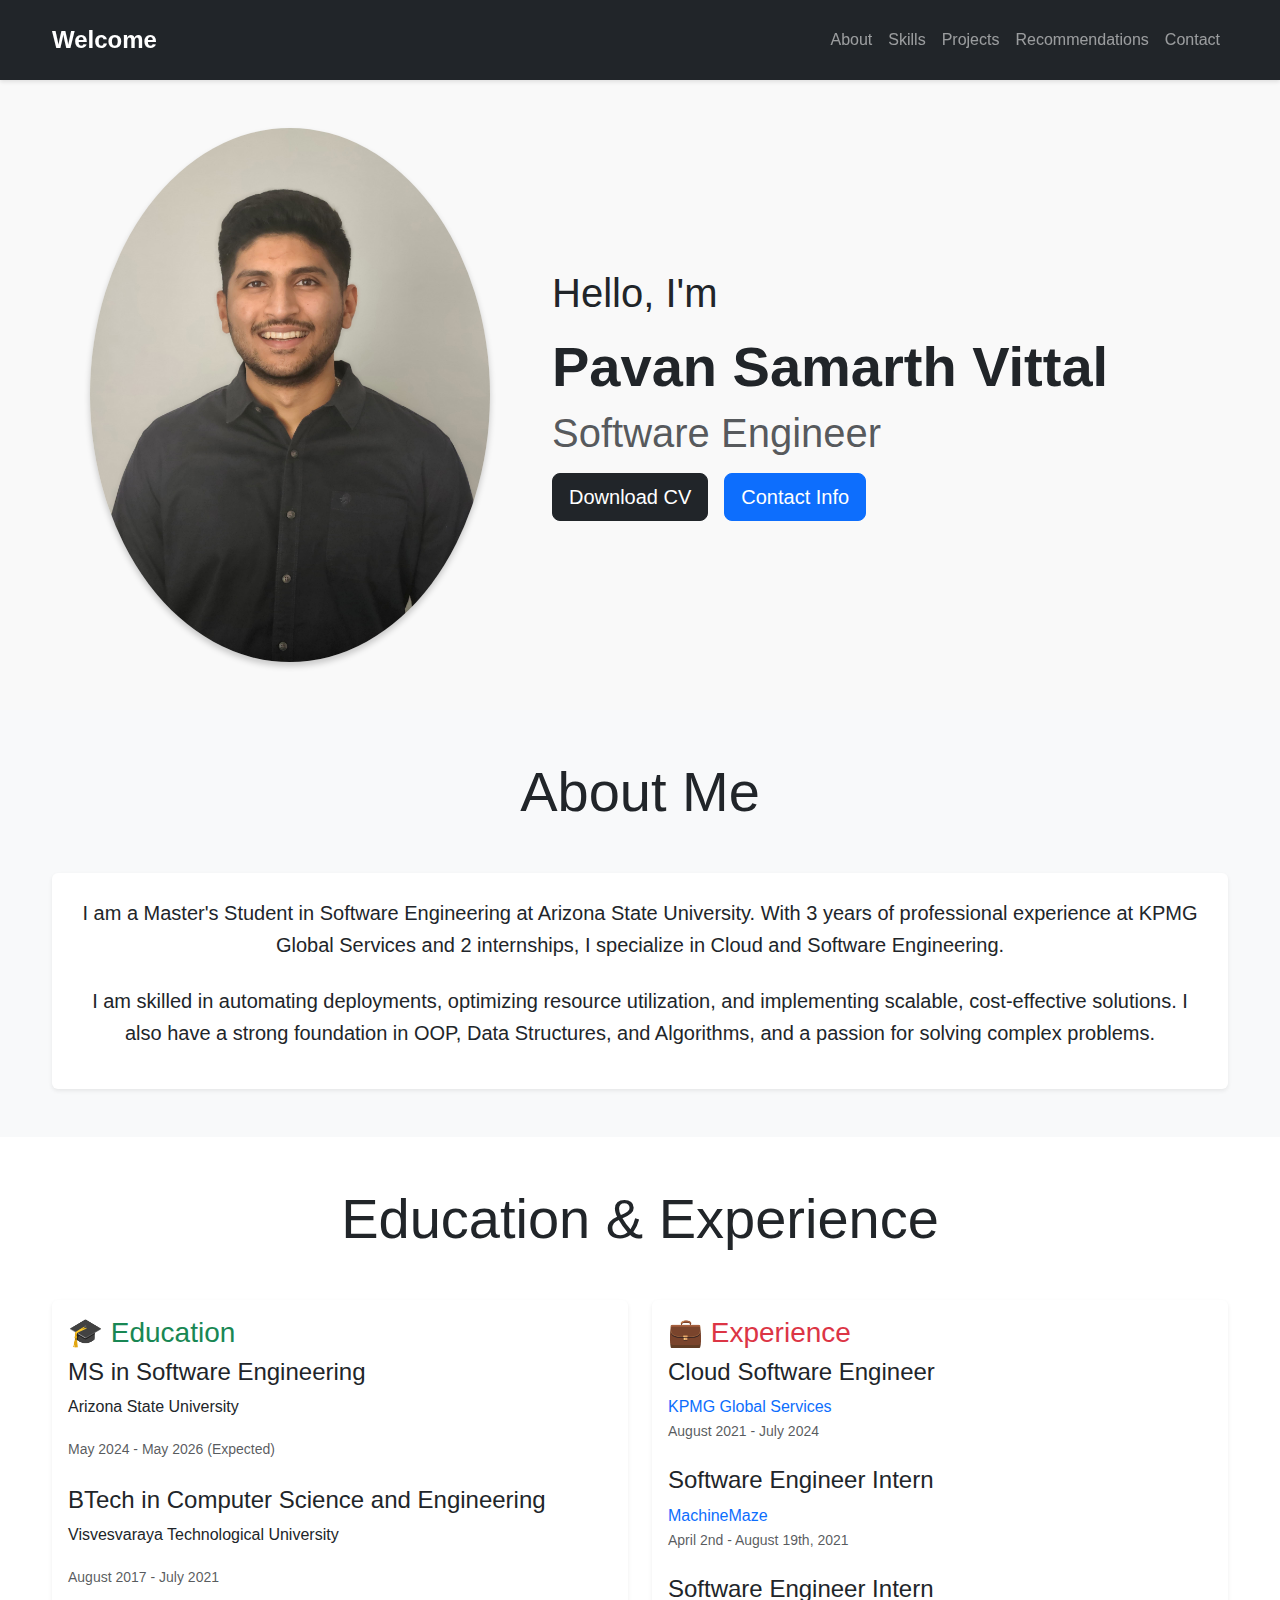
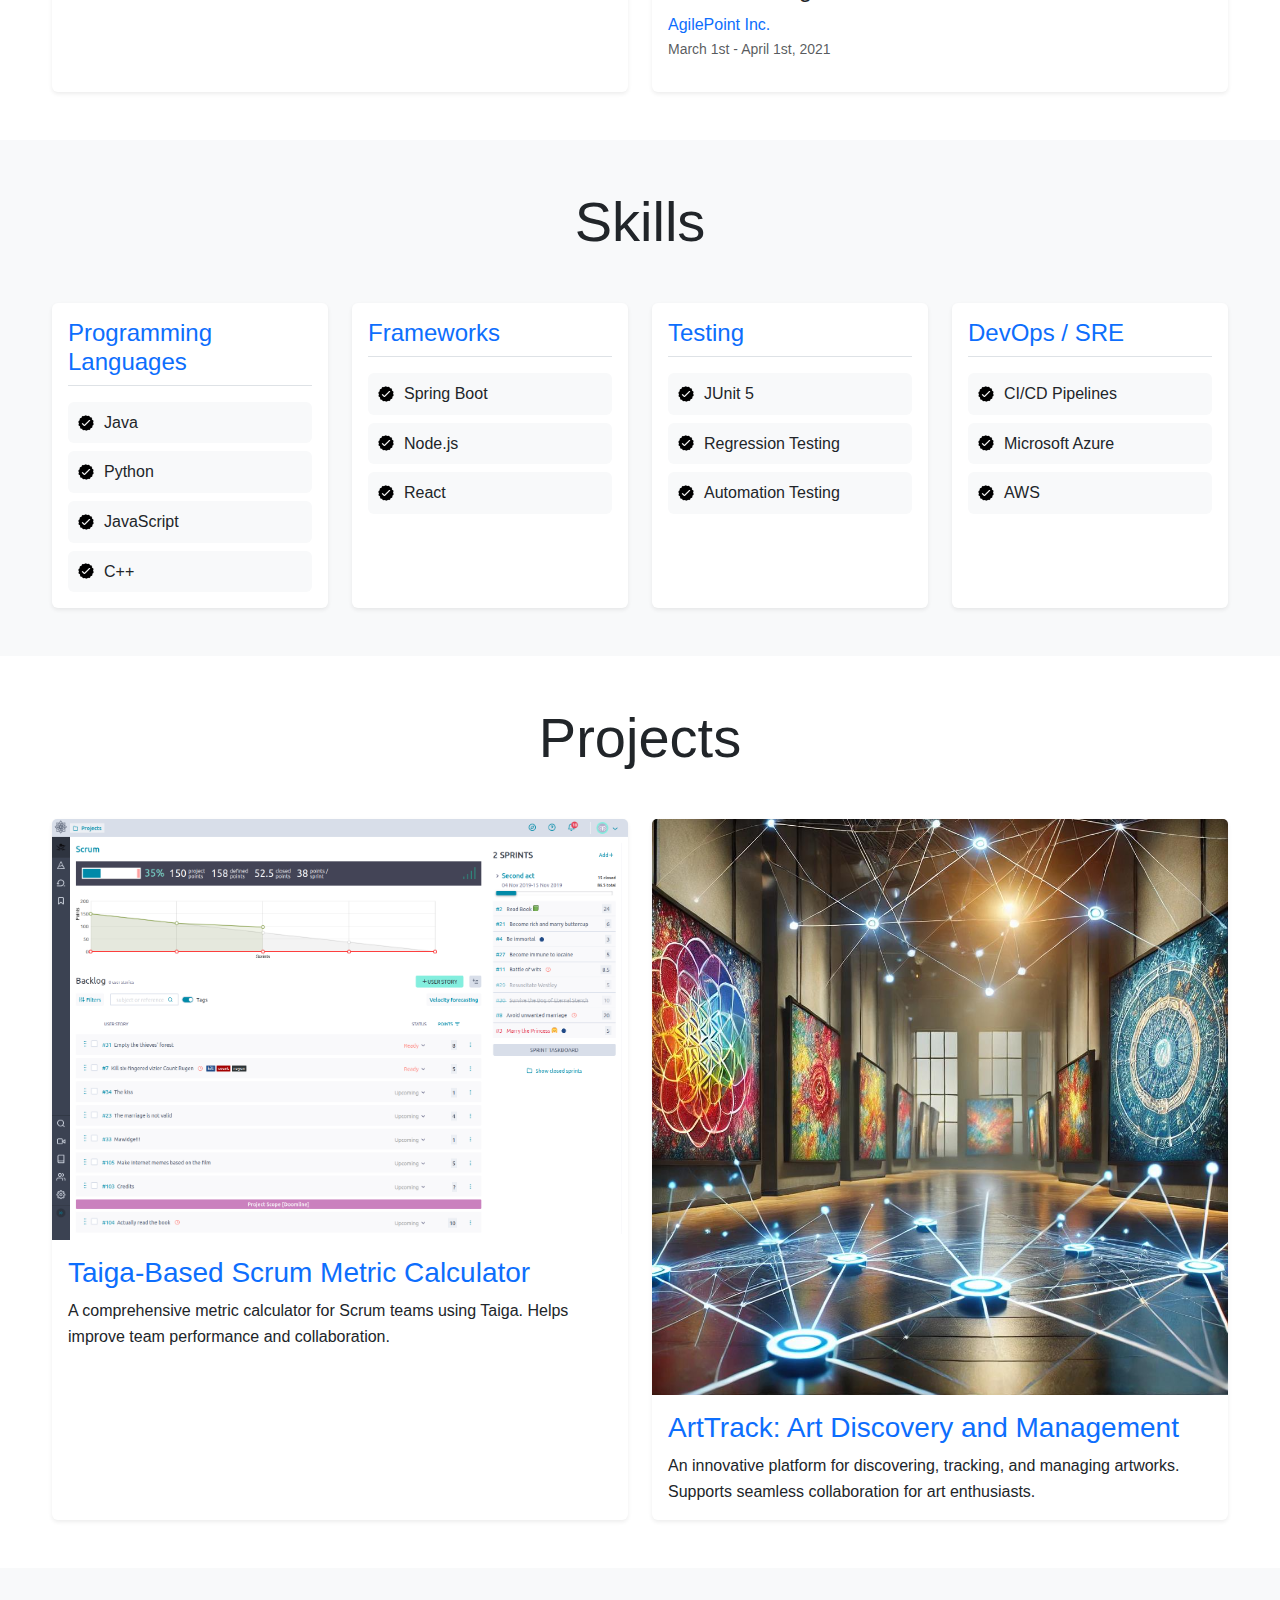
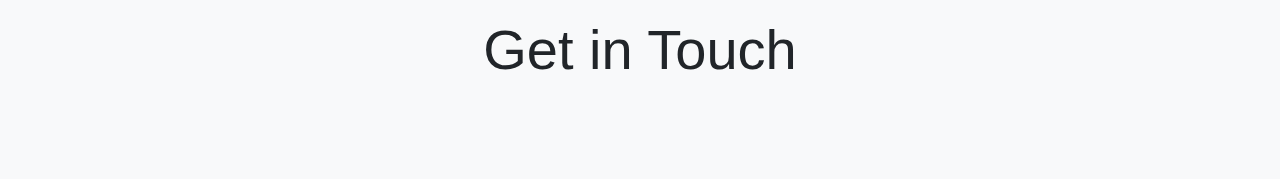
<file: index.html>
<!DOCTYPE html>
<html lang="en">
<head>
    <meta charset="UTF-8">
    <meta name="viewport" content="width=device-width, initial-scale=1.0">
    <title>Pavan Samarth Vittal Portfolio</title>
    
    <!-- Bootstrap CSS -->
    <link href="https://cdn.jsdelivr.net/npm/bootstrap@5.3.0/dist/css/bootstrap.min.css" rel="stylesheet">
    <link rel="stylesheet" href="responsive-portfolio-css.css">

    <!-- Google Analytics -->
    <script async src="https://www.googletagmanager.com/gtag/js?id=G-E6QL9N3QXN"></script>
    <script>
        window.dataLayer = window.dataLayer || [];
        function gtag(){dataLayer.push(arguments);}
        gtag('js', new Date());
        gtag('config', 'G-E6QL9N3QXN');
    </script>
</head>
<body>
    <!-- Bootstrap Navbar -->
    <nav class="navbar navbar-expand-lg navbar-dark bg-dark sticky-top">
        <div class="container">
            <a class="navbar-brand" href="#">Welcome</a>
            <button class="navbar-toggler" type="button" data-bs-toggle="collapse" data-bs-target="#navbarNav">
                <span class="navbar-toggler-icon"></span>
            </button>
            <div class="collapse navbar-collapse" id="navbarNav">
                <ul class="navbar-nav ms-auto">
                    <li class="nav-item">
                        <a class="nav-link" href="#about">About</a>
                    </li>
                    <li class="nav-item">
                        <a class="nav-link" href="#experience">Skills</a>
                    </li>
                    <li class="nav-item">
                        <a class="nav-link" href="#projects">Projects</a>
                    </li>
                    <li class="nav-item">
                        <a class="nav-link" href="#recommendations" id="recommendations-link">Recommendations</a>
                    </li>
                    <li class="nav-item">
                        <a class="nav-link" href="#contact">Contact</a>
                    </li>
                </ul>
            </div>
        </div>
    </nav>

    <!-- Profile Section -->
    <section id="profile" class="py-5">
        <div class="container">
            <div class="row align-items-center">
                <div class="col-md-5 text-center mb-4 mb-md-0">
                    <img src="./assets/circle.jpeg" alt="Pavan Samarth Vittal Profile Picture" 
                         class="rounded-circle img-fluid" style="max-width: 400px;">
                </div>
                <div class="col-md-7">
                    <p class="display-6">Hello, I'm</p>
                    <h1 class="display-4 fw-bold">Pavan Samarth Vittal</h1>
                    <p class="display-6 text-muted">Software Engineer</p>
                    <div class="d-flex gap-3 flex-wrap">
                        <button class="btn btn-dark btn-lg" onclick="window.open('./assets/Pavan_resume.pdf')">
                            Download CV
                        </button>
                        <button class="btn btn-primary btn-lg" onclick="location.href='#contact'">
                            Contact Info
                        </button>
                    </div>
                </div>
            </div>
        </div>
    </section>

    <!-- About Section -->
    <section id="about" class="py-5 bg-light">
        <div class="container">
            <h2 class="display-4 text-center mb-5">About Me</h2>
            <div class="card shadow-sm">
                <div class="card-body p-4 text-center">
                    <p class="lead mb-4">
                        I am a Master's Student in Software Engineering at Arizona State University. 
                        With 3 years of professional experience at KPMG Global Services and 2 internships, 
                        I specialize in Cloud and Software Engineering.
                    </p>
                    <p class="lead">
                        I am skilled in automating deployments, optimizing resource utilization, and 
                        implementing scalable, cost-effective solutions. I also have a strong foundation 
                        in OOP, Data Structures, and Algorithms, and a passion for solving complex problems.
                    </p>
                </div>
            </div>
        </div>
    </section>

    <!-- Education & Experience Section -->
    <section id="education-experience" class="py-5">
        <div class="container">
            <h2 class="display-4 text-center mb-5">Education & Experience</h2>
            <div class="row g-4">
                <!-- Education -->
                <div class="col-md-6">
                    <div class="card shadow-sm h-100">
                        <div class="card-body">
                            <h3 class="card-title text-success">🎓 Education</h3>
                            <ul class="list-unstyled">
                                <li class="mb-4">
                                    <h4>MS in Software Engineering</h4>
                                    <p>Arizona State University</p>
                                    <small class="text-muted">May 2024 - May 2026 (Expected)</small>
                                </li>
                                <li>
                                    <h4>BTech in Computer Science and Engineering</h4>
                                    <p>Visvesvaraya Technological University</p>
                                    <small class="text-muted">August 2017 - July 2021</small>
                                </li>
                            </ul>
                        </div>
                    </div>
                </div>
                <!-- Experience -->
                <div class="col-md-6">
                    <div class="card shadow-sm h-100">
                        <div class="card-body">
                            <h3 class="card-title text-danger">💼 Experience</h3>
                            <ul class="list-unstyled">
                                <li class="mb-4">
                                    <h4>Cloud Software Engineer</h4>
                                    <a href="https://kpmg.com" target="_blank" class="text-decoration-none">KPMG Global Services</a>
                                    <small class="d-block text-muted">August 2021 - July 2024</small>
                                </li>
                                <li class="mb-4">
                                    <h4>Software Engineer Intern</h4>
                                    <a href="https://machinemaze.com/" target="_blank" class="text-decoration-none">MachineMaze</a>
                                    <small class="d-block text-muted">April 2nd - August 19th, 2021</small>
                                </li>
                                <li>
                                    <h4>Software Engineer Intern</h4>
                                    <a href="https://www.agilepoint.com/" target="_blank" class="text-decoration-none">AgilePoint Inc.</a>
                                    <small class="d-block text-muted">March 1st - April 1st, 2021</small>
                                </li>
                            </ul>
                        </div>
                    </div>
                </div>
            </div>
        </div>
    </section>

    <!-- Skills Section -->
    <section id="experience" class="py-5 bg-light">
        <div class="container">
            <h2 class="display-4 text-center mb-5">Skills</h2>
            <div class="row g-4">
                <!-- Programming Languages -->
                <div class="col-md-6 col-lg-3">
                    <div class="card shadow-sm h-100">
                        <div class="card-body">
                            <h3 class="h4 text-primary border-bottom pb-2">Programming Languages</h3>
                            <div class="d-flex flex-column gap-2 mt-3">
                                <div class="d-flex align-items-center gap-2 p-2 bg-light rounded">
                                    <img src="./assets/checkmark.png" alt="checkmark" width="20">
                                    <span>Java</span>
                                </div>
                                <div class="d-flex align-items-center gap-2 p-2 bg-light rounded">
                                    <img src="./assets/checkmark.png" alt="checkmark" width="20">
                                    <span>Python</span>
                                </div>
                                <div class="d-flex align-items-center gap-2 p-2 bg-light rounded">
                                    <img src="./assets/checkmark.png" alt="checkmark" width="20">
                                    <span>JavaScript</span>
                                </div>
                                <div class="d-flex align-items-center gap-2 p-2 bg-light rounded">
                                    <img src="./assets/checkmark.png" alt="checkmark" width="20">
                                    <span>C++</span>
                                </div>
                            </div>
                        </div>
                    </div>
                </div>

                <!-- Frameworks -->
                <div class="col-md-6 col-lg-3">
                    <div class="card shadow-sm h-100">
                        <div class="card-body">
                            <h3 class="h4 text-primary border-bottom pb-2">Frameworks</h3>
                            <div class="d-flex flex-column gap-2 mt-3">
                                <div class="d-flex align-items-center gap-2 p-2 bg-light rounded">
                                    <img src="./assets/checkmark.png" alt="checkmark" width="20">
                                    <span>Spring Boot</span>
                                </div>
                                <div class="d-flex align-items-center gap-2 p-2 bg-light rounded">
                                    <img src="./assets/checkmark.png" alt="checkmark" width="20">
                                    <span>Node.js</span>
                                </div>
                                <div class="d-flex align-items-center gap-2 p-2 bg-light rounded">
                                    <img src="./assets/checkmark.png" alt="checkmark" width="20">
                                    <span>React</span>
                                </div>
                            </div>
                        </div>
                    </div>
                </div>

                <!-- Testing -->
                <div class="col-md-6 col-lg-3">
                    <div class="card shadow-sm h-100">
                        <div class="card-body">
                            <h3 class="h4 text-primary border-bottom pb-2">Testing</h3>
                            <div class="d-flex flex-column gap-2 mt-3">
                                <div class="d-flex align-items-center gap-2 p-2 bg-light rounded">
                                    <img src="./assets/checkmark.png" alt="checkmark" width="20">
                                    <span>JUnit 5</span>
                                </div>
                                <div class="d-flex align-items-center gap-2 p-2 bg-light rounded">
                                    <img src="./assets/checkmark.png" alt="checkmark" width="20">
                                    <span>Regression Testing</span>
                                </div>
                                <div class="d-flex align-items-center gap-2 p-2 bg-light rounded">
                                    <img src="./assets/checkmark.png" alt="checkmark" width="20">
                                    <span>Automation Testing</span>
                                </div>
                            </div>
                        </div>
                    </div>
                </div>

                <!-- DevOps -->
                <div class="col-md-6 col-lg-3">
                    <div class="card shadow-sm h-100">
                        <div class="card-body">
                            <h3 class="h4 text-primary border-bottom pb-2">DevOps / SRE</h3>
                            <div class="d-flex flex-column gap-2 mt-3">
                                <div class="d-flex align-items-center gap-2 p-2 bg-light rounded">
                                    <img src="./assets/checkmark.png" alt="checkmark" width="20">
                                    <span>CI/CD Pipelines</span>
                                </div>
                                <div class="d-flex align-items-center gap-2 p-2 bg-light rounded">
                                    <img src="./assets/checkmark.png" alt="checkmark" width="20">
                                    <span>Microsoft Azure</span>
                                </div>
                                <div class="d-flex align-items-center gap-2 p-2 bg-light rounded">
                                    <img src="./assets/checkmark.png" alt="checkmark" width="20">
                                    <span>AWS</span>
                                </div>
                            </div>
                        </div>
                    </div>
                </div>
            </div>
        </div>
    </section>

    <!-- Projects Section -->
    <section id="projects" class="py-5">
        <div class="container">
            <h2 class="display-4 text-center mb-5">Projects</h2>
            <div class="row g-4">
                <!-- Project 1 -->
                <div class="col-md-6">
                    <div class="card shadow-sm h-100">
                        <img src="./assets/porject-1.png" class="card-img-top" alt="Taiga-Based Scrum Metric Calculator">
                        <div class="card-body">
                            <h3 class="card-title">
                                <a href="https://github.com/SER515asu/ser515-maroons-404" target="_blank" 
                                   class="text-decoration-none">Taiga-Based Scrum Metric Calculator</a>
                            </h3>
                            <p class="card-text">A comprehensive metric calculator for Scrum teams using Taiga. 
                                Helps improve team performance and collaboration.</p>
                        </div>
                    </div>
                </div>
                <!-- Project 2 -->
                <div class="col-md-6">
                    <div class="card shadow-sm h-100">
                        <img src="./assets/project-2.png" class="card-img-top" alt="ArtTrack">
                        <div class="card-body">
                            <h3 class="card-title">
                                <a href="https://github.com/rachitkulkarni9/artTrack_Team15" target="_blank"
                                   class="text-decoration-none">ArtTrack: Art Discovery and Management</a>
                            </h3>
                            <p class="card-text">An innovative platform for discovering, tracking, and managing artworks. 
                                Supports seamless collaboration for art enthusiasts.</p>
                        </div>
                    </div>
                </div>
            </div>
        </div>
    </section>

    <!-- Contact Section -->
    <section id="contact" class="py-5 bg-light">
        <div class="container">
            <h2 class="display-4 text-center mb-5">Get in Touch
</file>
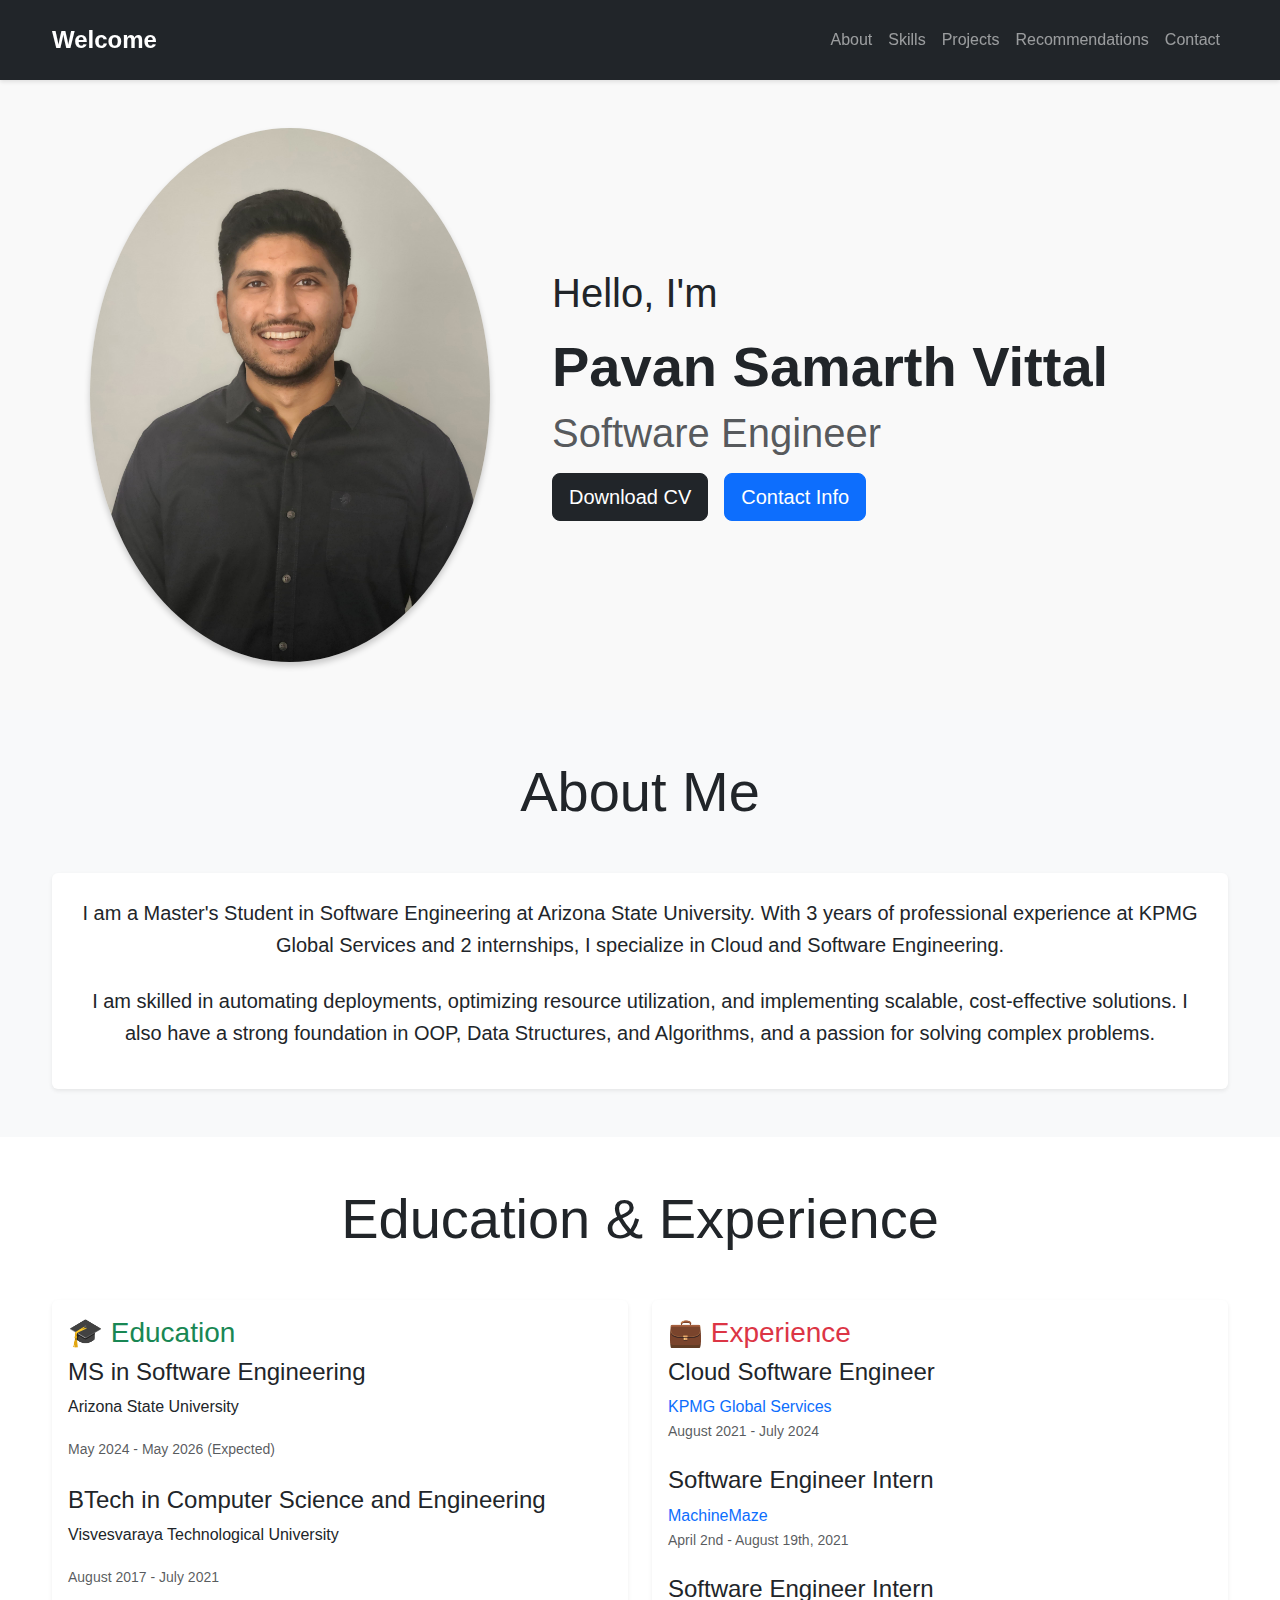
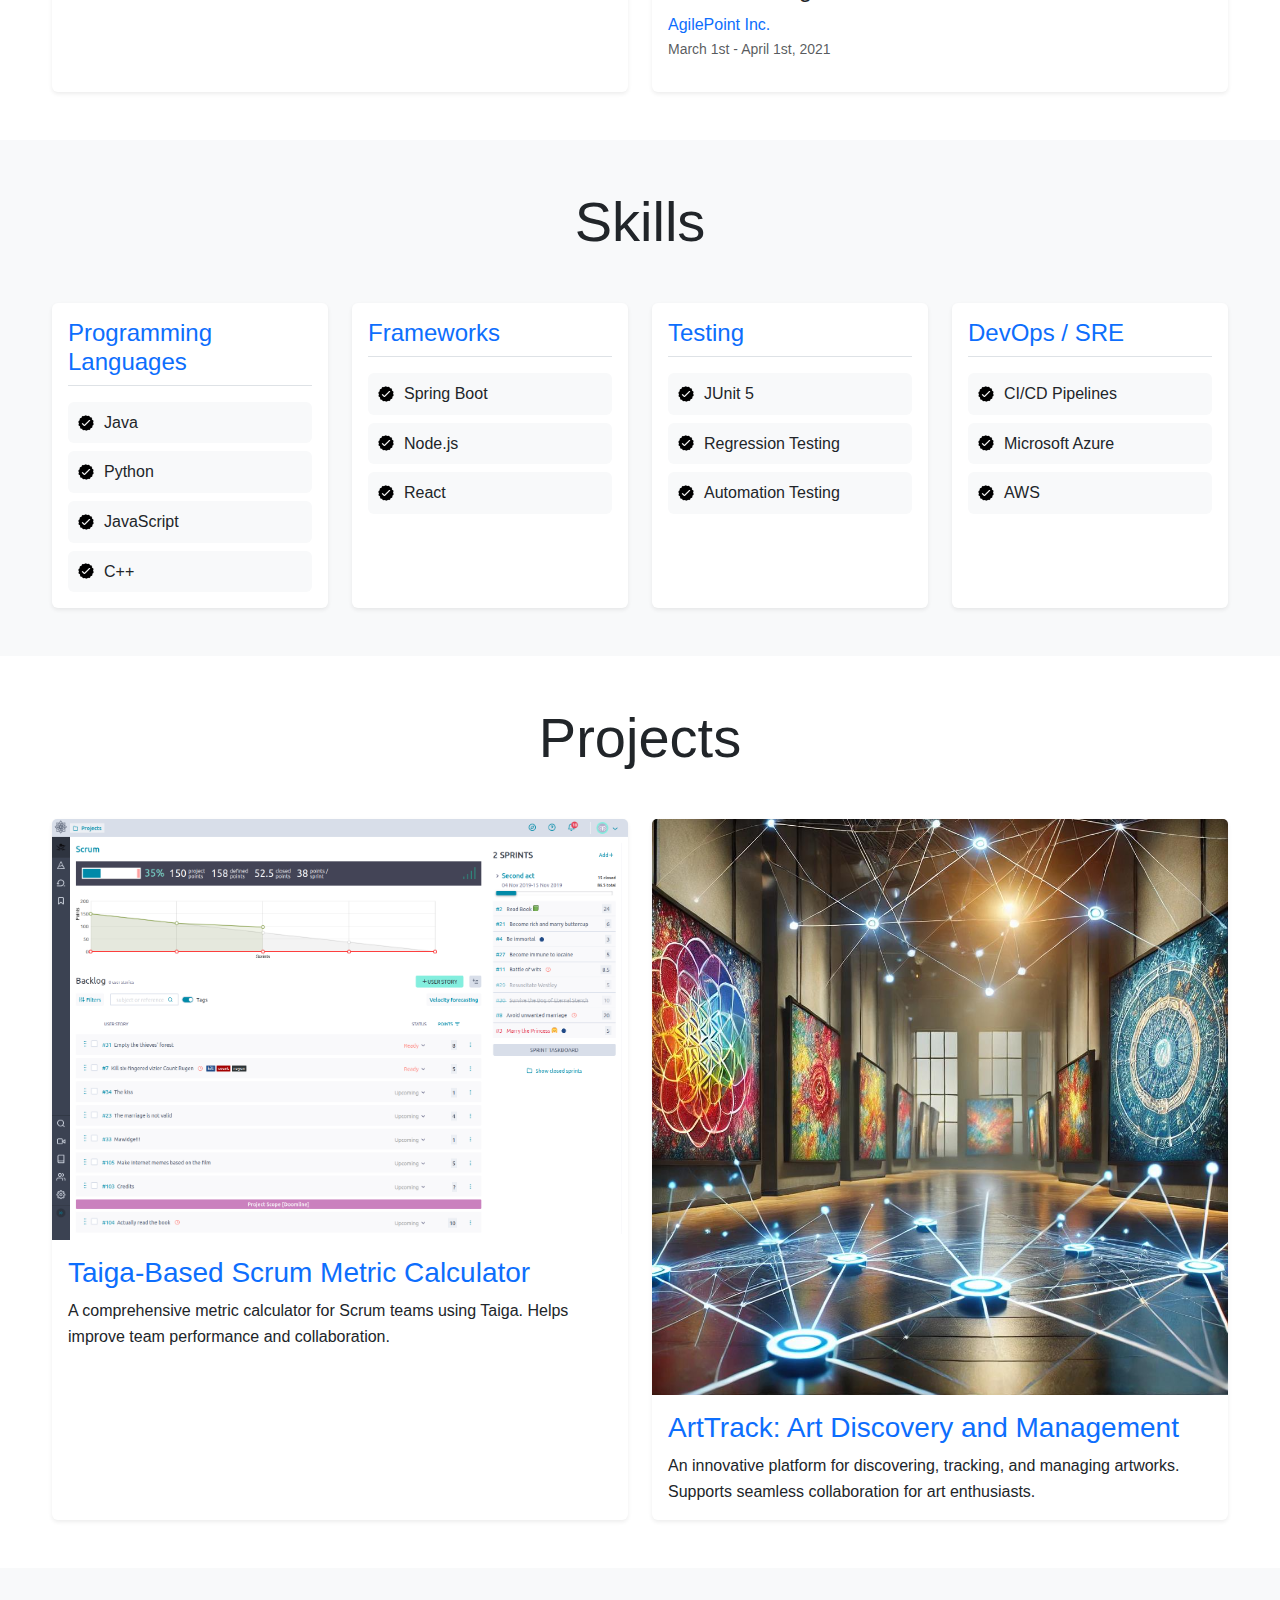
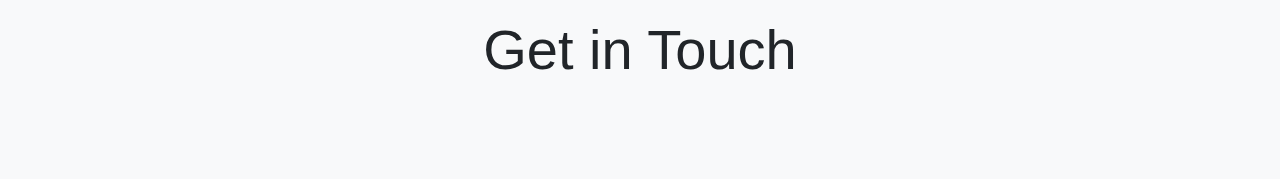
<file: responsive-portfolio.html>
<!DOCTYPE html>
<html lang="en">
<head>
    <meta charset="UTF-8">
    <meta name="viewport" content="width=device-width, initial-scale=1.0">
    <title>Pavan Samarth Vittal Portfolio</title>
    
    <!-- Bootstrap CSS -->
    <link href="https://cdn.jsdelivr.net/npm/bootstrap@5.3.0/dist/css/bootstrap.min.css" rel="stylesheet">
    <link rel="stylesheet" href="responsive-portfolio-css.css">

    <!-- Google Analytics -->
    <script async src="https://www.googletagmanager.com/gtag/js?id=G-E6QL9N3QXN"></script>
    <script>
        window.dataLayer = window.dataLayer || [];
        function gtag(){dataLayer.push(arguments);}
        gtag('js', new Date());
        gtag('config', 'G-E6QL9N3QXN');
    </script>
</head>
<body>
    <!-- Bootstrap Navbar -->
    <nav class="navbar navbar-expand-lg navbar-dark bg-dark sticky-top">
        <div class="container">
            <a class="navbar-brand" href="#">Welcome</a>
            <button class="navbar-toggler" type="button" data-bs-toggle="collapse" data-bs-target="#navbarNav">
                <span class="navbar-toggler-icon"></span>
            </button>
            <div class="collapse navbar-collapse" id="navbarNav">
                <ul class="navbar-nav ms-auto">
                    <li class="nav-item">
                        <a class="nav-link" href="#about">About</a>
                    </li>
                    <li class="nav-item">
                        <a class="nav-link" href="#experience">Skills</a>
                    </li>
                    <li class="nav-item">
                        <a class="nav-link" href="#projects">Projects</a>
                    </li>
                    <li class="nav-item">
                        <a class="nav-link" href="#recommendations" id="recommendations-link">Recommendations</a>
                    </li>
                    <li class="nav-item">
                        <a class="nav-link" href="#contact">Contact</a>
                    </li>
                </ul>
            </div>
        </div>
    </nav>

    <!-- Profile Section -->
    <section id="profile" class="py-5">
        <div class="container">
            <div class="row align-items-center">
                <div class="col-md-5 text-center mb-4 mb-md-0">
                    <img src="./assets/circle.jpeg" alt="Pavan Samarth Vittal Profile Picture" 
                         class="rounded-circle img-fluid" style="max-width: 400px;">
                </div>
                <div class="col-md-7">
                    <p class="display-6">Hello, I'm</p>
                    <h1 class="display-4 fw-bold">Pavan Samarth Vittal</h1>
                    <p class="display-6 text-muted">Software Engineer</p>
                    <div class="d-flex gap-3 flex-wrap">
                        <button class="btn btn-dark btn-lg" onclick="window.open('./assets/Pavan_resume.pdf')">
                            Download CV
                        </button>
                        <button class="btn btn-primary btn-lg" onclick="location.href='#contact'">
                            Contact Info
                        </button>
                    </div>
                </div>
            </div>
        </div>
    </section>

    <!-- About Section -->
    <section id="about" class="py-5 bg-light">
        <div class="container">
            <h2 class="display-4 text-center mb-5">About Me</h2>
            <div class="card shadow-sm">
                <div class="card-body p-4 text-center">
                    <p class="lead mb-4">
                        I am a Master's Student in Software Engineering at Arizona State University. 
                        With 3 years of professional experience at KPMG Global Services and 2 internships, 
                        I specialize in Cloud and Software Engineering.
                    </p>
                    <p class="lead">
                        I am skilled in automating deployments, optimizing resource utilization, and 
                        implementing scalable, cost-effective solutions. I also have a strong foundation 
                        in OOP, Data Structures, and Algorithms, and a passion for solving complex problems.
                    </p>
                </div>
            </div>
        </div>
    </section>

    <!-- Education & Experience Section -->
    <section id="education-experience" class="py-5">
        <div class="container">
            <h2 class="display-4 text-center mb-5">Education & Experience</h2>
            <div class="row g-4">
                <!-- Education -->
                <div class="col-md-6">
                    <div class="card shadow-sm h-100">
                        <div class="card-body">
                            <h3 class="card-title text-success">🎓 Education</h3>
                            <ul class="list-unstyled">
                                <li class="mb-4">
                                    <h4>MS in Software Engineering</h4>
                                    <p>Arizona State University</p>
                                    <small class="text-muted">May 2024 - May 2026 (Expected)</small>
                                </li>
                                <li>
                                    <h4>BTech in Computer Science and Engineering</h4>
                                    <p>Visvesvaraya Technological University</p>
                                    <small class="text-muted">August 2017 - July 2021</small>
                                </li>
                            </ul>
                        </div>
                    </div>
                </div>
                <!-- Experience -->
                <div class="col-md-6">
                    <div class="card shadow-sm h-100">
                        <div class="card-body">
                            <h3 class="card-title text-danger">💼 Experience</h3>
                            <ul class="list-unstyled">
                                <li class="mb-4">
                                    <h4>Cloud Software Engineer</h4>
                                    <a href="https://kpmg.com" target="_blank" class="text-decoration-none">KPMG Global Services</a>
                                    <small class="d-block text-muted">August 2021 - July 2024</small>
                                </li>
                                <li class="mb-4">
                                    <h4>Software Engineer Intern</h4>
                                    <a href="https://machinemaze.com/" target="_blank" class="text-decoration-none">MachineMaze</a>
                                    <small class="d-block text-muted">April 2nd - August 19th, 2021</small>
                                </li>
                                <li>
                                    <h4>Software Engineer Intern</h4>
                                    <a href="https://www.agilepoint.com/" target="_blank" class="text-decoration-none">AgilePoint Inc.</a>
                                    <small class="d-block text-muted">March 1st - April 1st, 2021</small>
                                </li>
                            </ul>
                        </div>
                    </div>
                </div>
            </div>
        </div>
    </section>

    <!-- Skills Section -->
    <section id="experience" class="py-5 bg-light">
        <div class="container">
            <h2 class="display-4 text-center mb-5">Skills</h2>
            <div class="row g-4">
                <!-- Programming Languages -->
                <div class="col-md-6 col-lg-3">
                    <div class="card shadow-sm h-100">
                        <div class="card-body">
                            <h3 class="h4 text-primary border-bottom pb-2">Programming Languages</h3>
                            <div class="d-flex flex-column gap-2 mt-3">
                                <div class="d-flex align-items-center gap-2 p-2 bg-light rounded">
                                    <img src="./assets/checkmark.png" alt="checkmark" width="20">
                                    <span>Java</span>
                                </div>
                                <div class="d-flex align-items-center gap-2 p-2 bg-light rounded">
                                    <img src="./assets/checkmark.png" alt="checkmark" width="20">
                                    <span>Python</span>
                                </div>
                                <div class="d-flex align-items-center gap-2 p-2 bg-light rounded">
                                    <img src="./assets/checkmark.png" alt="checkmark" width="20">
                                    <span>JavaScript</span>
                                </div>
                                <div class="d-flex align-items-center gap-2 p-2 bg-light rounded">
                                    <img src="./assets/checkmark.png" alt="checkmark" width="20">
                                    <span>C++</span>
                                </div>
                            </div>
                        </div>
                    </div>
                </div>

                <!-- Frameworks -->
                <div class="col-md-6 col-lg-3">
                    <div class="card shadow-sm h-100">
                        <div class="card-body">
                            <h3 class="h4 text-primary border-bottom pb-2">Frameworks</h3>
                            <div class="d-flex flex-column gap-2 mt-3">
                                <div class="d-flex align-items-center gap-2 p-2 bg-light rounded">
                                    <img src="./assets/checkmark.png" alt="checkmark" width="20">
                                    <span>Spring Boot</span>
                                </div>
                                <div class="d-flex align-items-center gap-2 p-2 bg-light rounded">
                                    <img src="./assets/checkmark.png" alt="checkmark" width="20">
                                    <span>Node.js</span>
                                </div>
                                <div class="d-flex align-items-center gap-2 p-2 bg-light rounded">
                                    <img src="./assets/checkmark.png" alt="checkmark" width="20">
                                    <span>React</span>
                                </div>
                            </div>
                        </div>
                    </div>
                </div>

                <!-- Testing -->
                <div class="col-md-6 col-lg-3">
                    <div class="card shadow-sm h-100">
                        <div class="card-body">
                            <h3 class="h4 text-primary border-bottom pb-2">Testing</h3>
                            <div class="d-flex flex-column gap-2 mt-3">
                                <div class="d-flex align-items-center gap-2 p-2 bg-light rounded">
                                    <img src="./assets/checkmark.png" alt="checkmark" width="20">
                                    <span>JUnit 5</span>
                                </div>
                                <div class="d-flex align-items-center gap-2 p-2 bg-light rounded">
                                    <img src="./assets/checkmark.png" alt="checkmark" width="20">
                                    <span>Regression Testing</span>
                                </div>
                                <div class="d-flex align-items-center gap-2 p-2 bg-light rounded">
                                    <img src="./assets/checkmark.png" alt="checkmark" width="20">
                                    <span>Automation Testing</span>
                                </div>
                            </div>
                        </div>
                    </div>
                </div>

                <!-- DevOps -->
                <div class="col-md-6 col-lg-3">
                    <div class="card shadow-sm h-100">
                        <div class="card-body">
                            <h3 class="h4 text-primary border-bottom pb-2">DevOps / SRE</h3>
                            <div class="d-flex flex-column gap-2 mt-3">
                                <div class="d-flex align-items-center gap-2 p-2 bg-light rounded">
                                    <img src="./assets/checkmark.png" alt="checkmark" width="20">
                                    <span>CI/CD Pipelines</span>
                                </div>
                                <div class="d-flex align-items-center gap-2 p-2 bg-light rounded">
                                    <img src="./assets/checkmark.png" alt="checkmark" width="20">
                                    <span>Microsoft Azure</span>
                                </div>
                                <div class="d-flex align-items-center gap-2 p-2 bg-light rounded">
                                    <img src="./assets/checkmark.png" alt="checkmark" width="20">
                                    <span>AWS</span>
                                </div>
                            </div>
                        </div>
                    </div>
                </div>
            </div>
        </div>
    </section>

    <!-- Projects Section -->
    <section id="projects" class="py-5">
        <div class="container">
            <h2 class="display-4 text-center mb-5">Projects</h2>
            <div class="row g-4">
                <!-- Project 1 -->
                <div class="col-md-6">
                    <div class="card shadow-sm h-100">
                        <img src="./assets/porject-1.png" class="card-img-top" alt="Taiga-Based Scrum Metric Calculator">
                        <div class="card-body">
                            <h3 class="card-title">
                                <a href="https://github.com/SER515asu/ser515-maroons-404" target="_blank" 
                                   class="text-decoration-none">Taiga-Based Scrum Metric Calculator</a>
                            </h3>
                            <p class="card-text">A comprehensive metric calculator for Scrum teams using Taiga. 
                                Helps improve team performance and collaboration.</p>
                        </div>
                    </div>
                </div>
                <!-- Project 2 -->
                <div class="col-md-6">
                    <div class="card shadow-sm h-100">
                        <img src="./assets/project-2.png" class="card-img-top" alt="ArtTrack">
                        <div class="card-body">
                            <h3 class="card-title">
                                <a href="https://github.com/rachitkulkarni9/artTrack_Team15" target="_blank"
                                   class="text-decoration-none">ArtTrack: Art Discovery and Management</a>
                            </h3>
                            <p class="card-text">An innovative platform for discovering, tracking, and managing artworks. 
                                Supports seamless collaboration for art enthusiasts.</p>
                        </div>
                    </div>
                </div>
            </div>
        </div>
    </section>

    <!-- Contact Section -->
    <section id="contact" class="py-5 bg-light">
        <div class="container">
            <h2 class="display-4 text-center mb-5">Get in Touch
</file>
<file: responsive-portfolio-css.css>
/* Custom CSS on top of Bootstrap */

/* General styles */
body {
    font-family: Arial, sans-serif;
    line-height: 1.6;
}

/* Navbar customization */
.navbar {
    padding: 1rem;
    box-shadow: 0 2px 4px rgba(0, 0, 0, 0.1);
}

.navbar-brand {
    font-size: 1.5rem;
    font-weight: bold;
}

.nav-link {
    font-weight: 500;
    transition: color 0.3s;
}

.nav-link:hover {
    color: #00bcd4 !important;
}

/* Profile section */
#profile {
    background: #f9f9f9;
}

#profile img {
    box-shadow: 0 4px 6px rgba(0, 0, 0, 0.2);
    transition: transform 0.3s ease;
}

#profile img:hover {
    transform: scale(1.02);
}

/* Section headers */
.section-title {
    font-size: 2.5rem;
    font-weight: bold;
    color: #333;
    margin-bottom: 2rem;
    text-align: center;
}

/* Cards styling */
.card {
    transition: transform 0.3s ease, box-shadow 0.3s ease;
    border: none;
}

.card:hover {
    transform: translateY(-5px);
    box-shadow: 0 8px 15px rgba(0, 0, 0, 0.1) !important;
}

/* About section */
.about-content-box {
    background: #fff;
    border-radius: 15px;
    box-shadow: 0 4px 15px rgba(0, 0, 0, 0.1);
    line-height: 1.8;
    color: #555;
}

/* Education & Experience */
.edu-exp-container .card {
    height: 100%;
}

.edu-exp-container h4 {
    color: #333;
    margin-bottom: 0.5rem;
}

.edu-exp-container a {
    color: #007bff;
    text-decoration: none;
    transition: color 0.3s;
}

.edu-exp-container a:hover {
    color: #0056b3;
    text-decoration: underline;
}

/* Skills section */
.skills-card {
    height: 100%;
}

.skills-card .card-title {
    color: #007bff;
    border-bottom: 2px solid #007bff;
    padding-bottom: 0.5rem;
    margin-bottom: 1rem;
}

.skill-item {
    background: #f8f9fa;
    border-radius: 5px;
    padding: 0.5rem;
    margin-bottom: 0.5rem;
    transition: background-color 0.3s;
}

.skill-item:hover {
    background: #e9ecef;
}

/* Projects section */
.project-card img {
    transition: transform 0.3s ease;
}

.project-card:hover img {
    transform: scale(1.05);
}

.project-title a {
    color: #007bff;
    text-decoration: none;
    transition: color 0.3s;
}

.project-title a:hover {
    color: #0056b3;
}

/* Recommendations section */
#recommendations {
    background: linear-gradient(120deg, #f0f8ff, #e6f7ff);
}

.recommendation-card {
    height: 100%;
    background: #ffffff;
    border-radius: 8px;
    padding: 1.5rem;
}

.recommendation-card h3 {
    color: #007bff;
    margin-bottom: 0.5rem;
}

.recommendation-date {
    font-style: italic;
    color: #777;
    font-size: 0.9rem;
}

.recommendation-text {
    line-height: 1.6;
    color: #333;
}

/* Contact section */
.contact-item {
    text-align: center;
    transition: transform 0.3s;
}

.contact-item:hover {
    transform: translateY(-5px);
}

.contact-item img {
    width: 50px;
    height: 50px;
    margin-bottom: 1rem;
}

.contact-item a {
    color: #007bff;
    text-decoration: none;
    font-weight: bold;
    transition: color 0.3s;
}

.contact-item a:hover {
    color: #0056b3;
}

/* Utility classes */
.hidden {
    display: none;
}

.visible {
    display: block;
}

/* Responsive adjustments */
@media (max-width: 768px) {
    /* Adjust font sizes for mobile */
    .section-title {
        font-size: 2rem;
    }
    
    .display-4 {
        font-size: 2.5rem;
    }
    
    .display-6 {
        font-size: 1.5rem;
    }
    
    /* Stack buttons on mobile */
    .btn-container {
        flex-direction: column;
        gap: 1rem;
    }
    
    /* Adjust card spacing */
    .card {
        margin-bottom: 1rem;
    }
    
    /* Center align text on mobile */
    .text-md-start {
        text-align: center !important;
    }
    
    /* Adjust padding for sections */
    section {
        padding: 3rem 1rem;
    }
}

/* Larger screens */
@media (min-width: 992px) {
    .container {
        max-width: 1200px;
    }
    
    /* Enhance hover effects on desktop */
    .card:hover {
        transform: translateY(-10px);
    }
    
    /* Larger images on desktop */
    .profile-photo img {
        max-width: 400px;
    }
}

/* Print styles */
@media print {
    .navbar {
        display: none;
    }
    
    .card {
        break-inside: avoid;
        box-shadow: none !important;
    }
    
    a {
        text-decoration: none !important;
        color: #333 !important;
    }
    
    .btn {
        display: none;
    }
}
</file>
